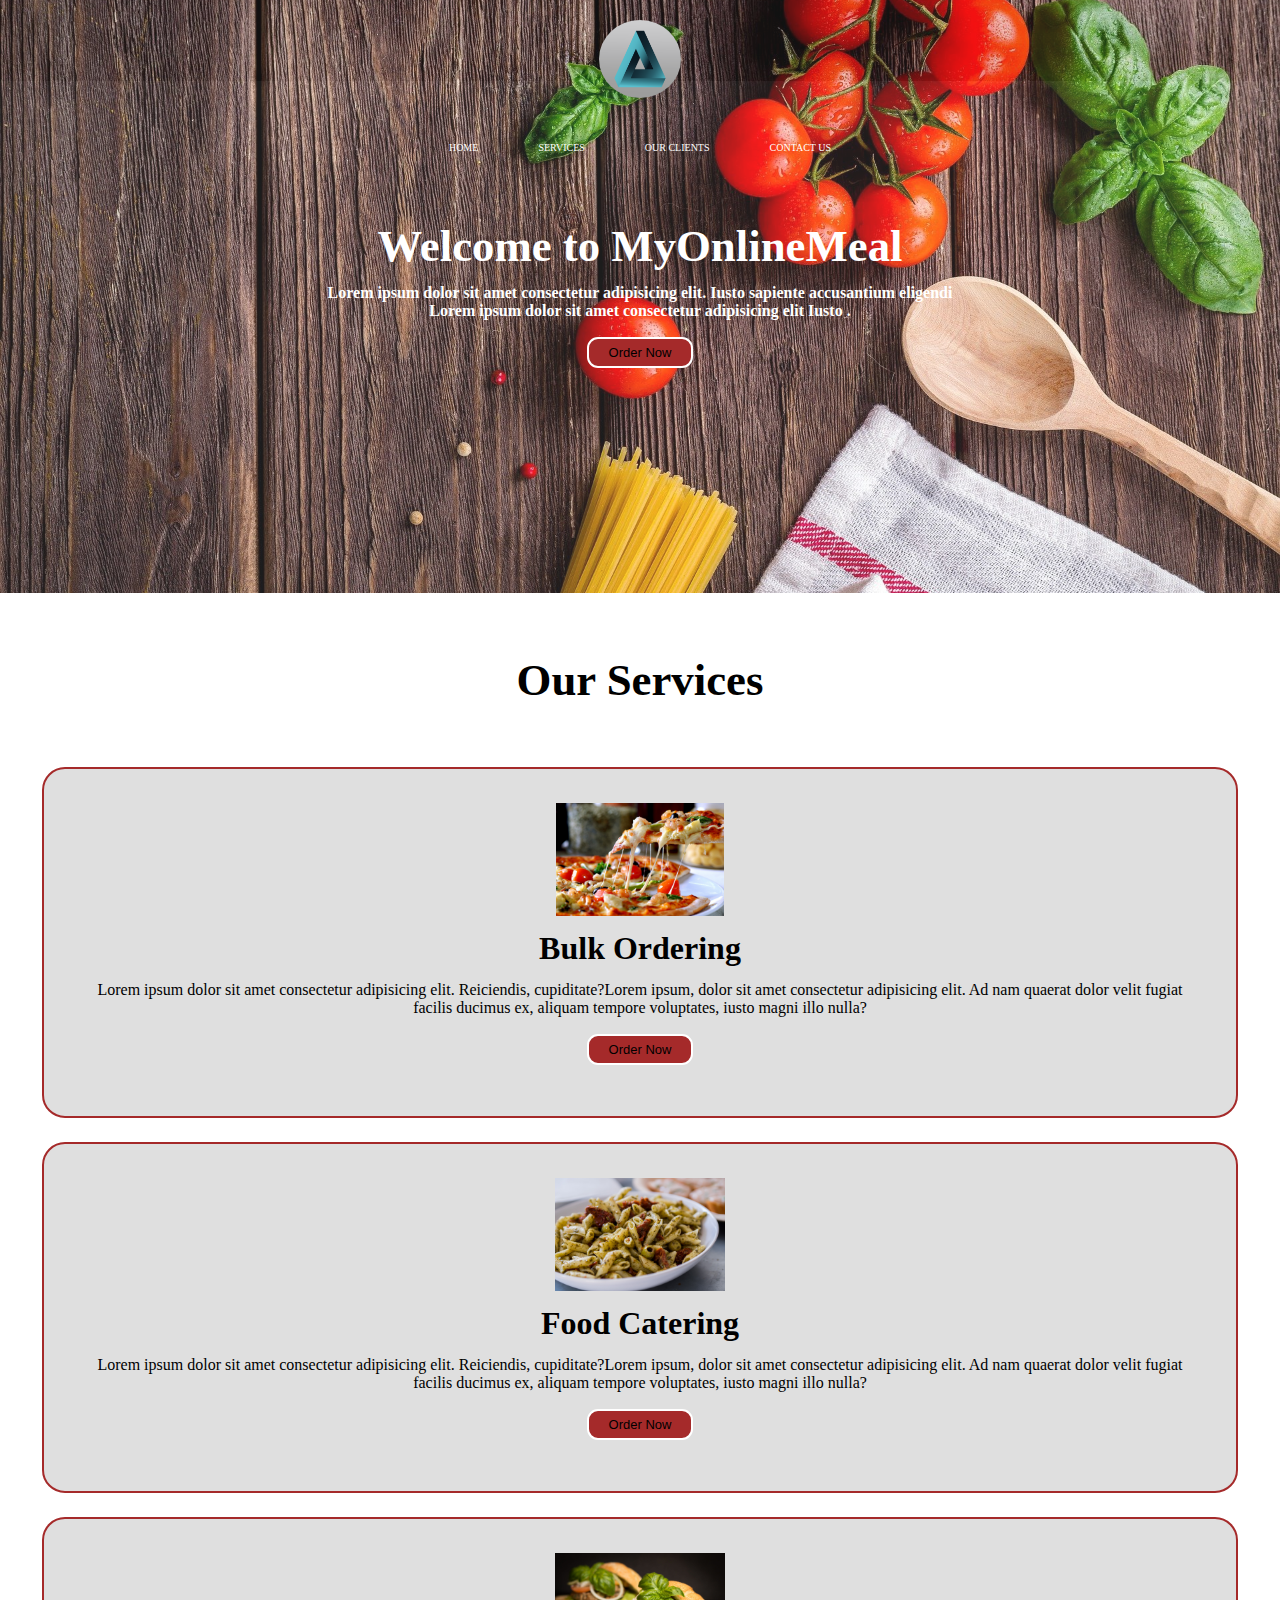
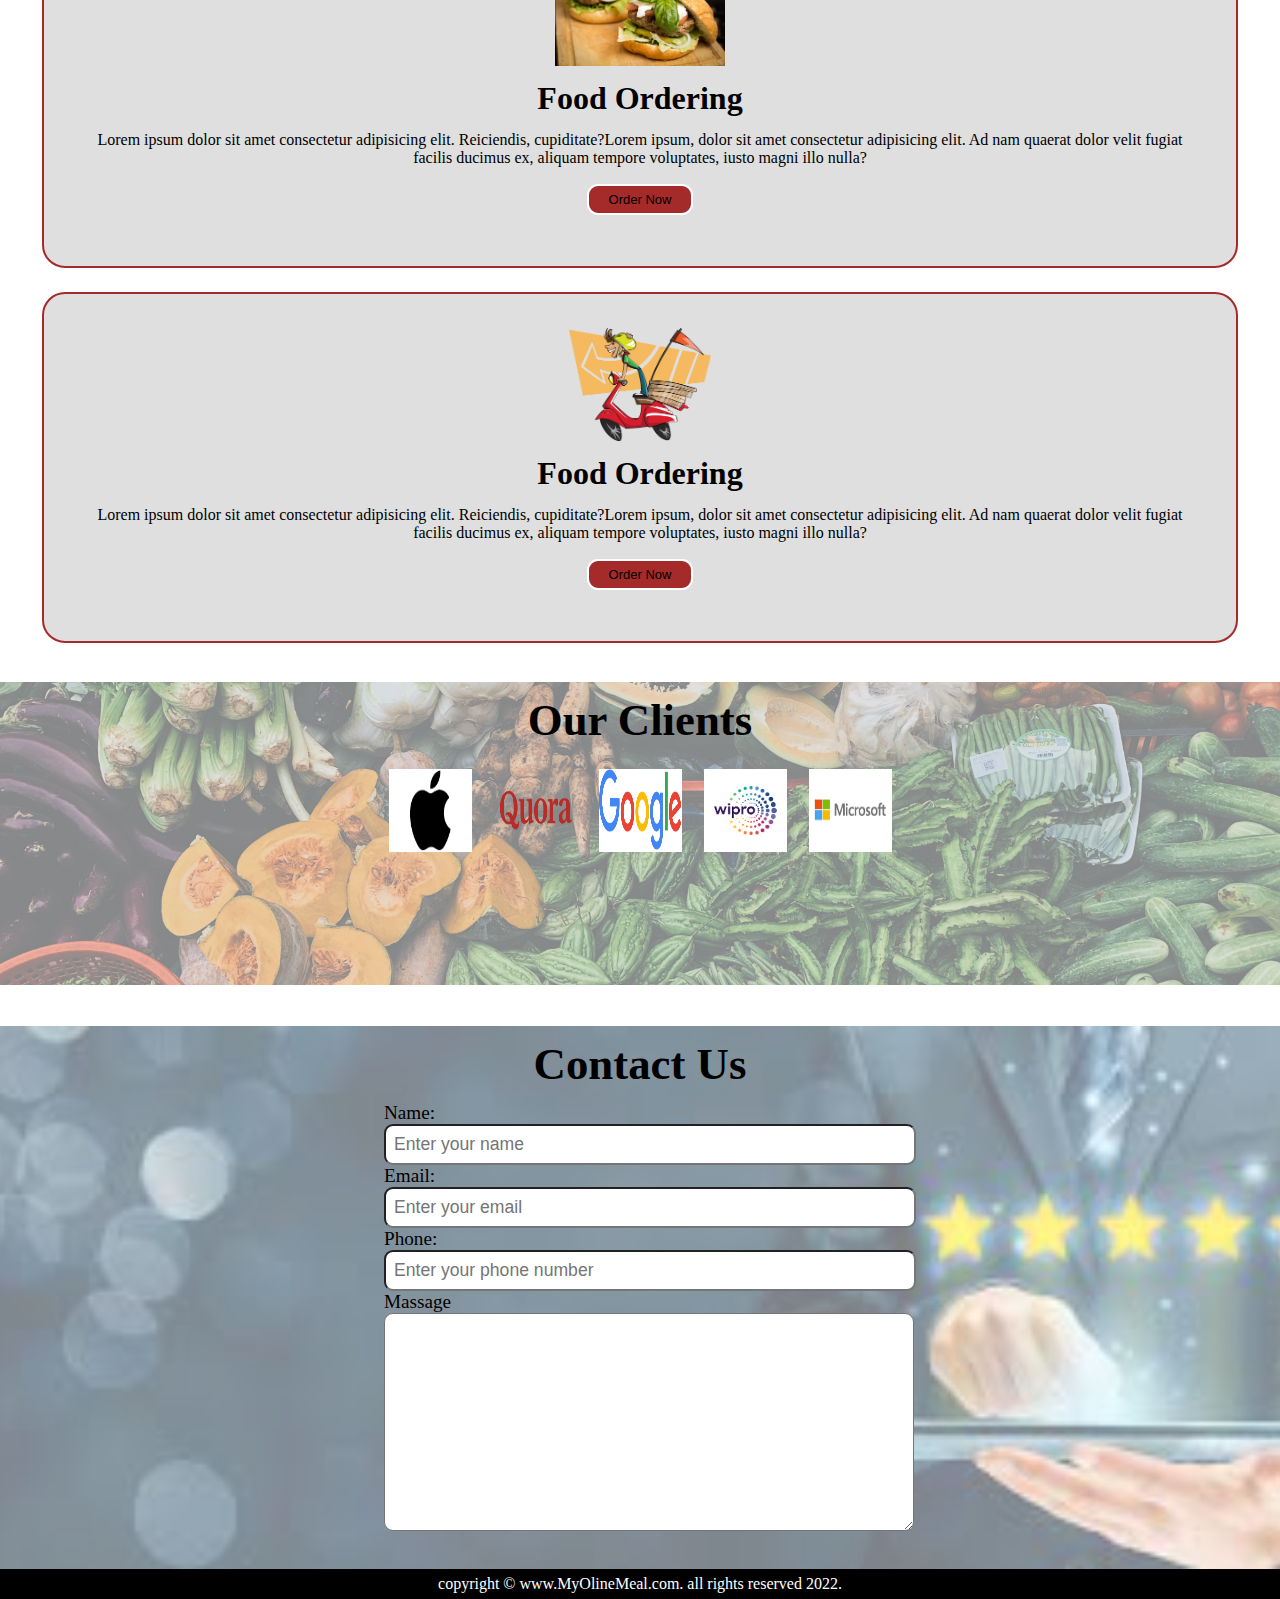
<file: index.html>
<!DOCTYPE html>
<html lang="en">

<head>
    <meta charset="UTF-8">
    <meta http-equiv="X-UA-Compatible" content="IE=edge">
    <meta name="viewport" content="width=device-width, initial-scale=1.0">
    <title>Food delievery in india | MyOnlineMeal.com</title>
    <link rel="stylesheet" href="css/style.css">
    <link rel="stylesheet" media=" screen and (max-width: 1300px) " href="css/phone.css">
    
</head>

<body>
    <nav id="navbar">
        <div id="logo">
            <img src="logo.png" alt="Myonlinemeal.com" width="8%">
        </div>

        <ul>
            <li class="item"><a href="#home">HOME </a></li>
            <li class="item"><a href="#services-container">SERVICES</a></li>
            <li class="item"><a href="#client-section">OUR CLIENTS</a></li>
            <li class="item"><a href="#contact">CONTACT US</a></li>
        </ul>
    </nav>

    <section id="home">
        <h1 class="h-primary">Welcome to MyOnlineMeal</h1>
        <p>Lorem ipsum dolor sit amet consectetur adipisicing elit. Iusto sapiente accusantium eligendi</p>
        <p>Lorem ipsum dolor sit amet consectetur adipisicing elit Iusto . </p>
        <button class="btn"><a href="#services-container">Order Now</a> </button>
    </section>


    <section id="services-container">


        <h1 class="h-primary1 center">Our Services</h1>


        <div id="services">

            <div class="box">
                <img src="pizza2.jpg" alt="Myonlinemeal">
                <h2 class="h-secondary center">Bulk Ordering </h2>
                <p class="center">Lorem ipsum dolor sit amet consectetur adipisicing elit. Reiciendis, cupiditate?Lorem
                    ipsum, dolor
                    sit amet consectetur adipisicing elit. Ad nam quaerat dolor velit fugiat facilis ducimus ex, aliquam
                    tempore voluptates, iusto magni illo nulla?</p>
                <button class="btn"><a href="http://www.google.com" target="_blank">Order Now</a></button>

            </div>
            <div class="box">
                <img src="pasta.jpg" alt="Myonlinemeal">
                <h2 class="h-secondary center">Food Catering </h2>
                <p class="center">Lorem ipsum dolor sit amet consectetur adipisicing elit. Reiciendis, cupiditate?Lorem
                    ipsum, dolor
                    sit amet consectetur adipisicing elit. Ad nam quaerat dolor velit fugiat facilis ducimus ex, aliquam
                    tempore voluptates, iusto magni illo nulla?</p>
                <button class="btn"><a href="https://pizzaonline.dominos.co.in/" target="_blank">Order Now</a></button>

            </div>


            <div class="box">
                <img src="hamburger.jpg" alt="Myonlinemeal">
                <h2 class="h-secondary center"> Food Ordering </h2>
                <p class="center">Lorem ipsum dolor sit amet consectetur adipisicing elit. Reiciendis, cupiditate?Lorem
                    ipsum, dolor
                    sit amet consectetur adipisicing elit. Ad nam quaerat dolor velit fugiat facilis ducimus ex, aliquam
                    tempore voluptates, iusto magni illo nulla?</p>
                <button class="btn"><a href="http://www.zomato.com" target="_blank">Order Now</a></button>
            </div>
            <div class="box">
                <img src="delivery.png" alt="Myonlinemeal">
                <h2 class="h-secondary center"> Food Ordering </h2>
                <p class="center">Lorem ipsum dolor sit amet consectetur adipisicing elit. Reiciendis, cupiditate?Lorem
                    ipsum, dolor
                    sit amet consectetur adipisicing elit. Ad nam quaerat dolor velit fugiat facilis ducimus ex, aliquam
                    tempore voluptates, iusto magni illo nulla?</p>
             <button class="btn"><a href="http://www.swiggy.com" target="_blank">Order Now</a></button>

            </div>
        </div>

    </section>

    <section id="client-section">
        <h1 class="h-primary center">Our Clients</h1>
        <div id="clients">
            <div class="client-item">
                <img src="img/apple.png" alt="Myonlinemeal">
            </div>
            <div class="client-item">
                <img src="img/Quora.png" alt="Myonlinemeal">
            </div>
            <div class="client-item">
                <img src="img/google.png" alt="Myonlinemeal">
            </div>
            <div class="client-item">
                <img src="img/wipro.png" alt="Myonlinemeal">
            </div>
            <div class="client-item">
                <img src="img/microsoft.png" alt="Myonlinemeal">
            </div>

        </div>

    </section>
    <section id="contact">

        <h1 class="h-primary center">Contact Us</h1>
        <div id="contact-box">
            <form action="">

                <div class="form-group">
                    <label for="name">Name:</label>
                    <input type="text" name="name " id="name" placeholder="Enter your name">
                </div>

                <div class="form-group">
                    <label for="email">Email:</label>
                    <input type="email" name="name " id="email" placeholder="Enter your email">
                </div>

                <div class="form-group">
                    <label for="phone">Phone:</label>
                    <input type="phone" name="name " id="phone" placeholder="Enter your phone number">
                </div>

                <div class="form-group">
                    <label for="Massage:">Massage</label>
                    <textarea type="text" name="Massage " id="Massage" cols="30" rows="10"></textarea>
                </div>
            </form>
        </div>


    </section>
    <footer>
        <div class="center">
            copyright &copy; www.MyOlineMeal.com. all rights reserved 2022.
        </div>
    </footer>

</body>

</html>
</file>
<file: css/phone.css>
/* body{background-color: crimson;} */



/* Navigtion  */

#navbar{
    flex-direction: column;
}

#navbar ul li a{
  font-size: 10px;
}

/* Home section  */

#home{
    height: 383px;
    padding: 105px 6px;

}
#home::before{
height: 591x;


}
#home p{
font-size: 16px;

}


/* services section */

#services{

flex-direction: column;

}
/* 
#services .box{


} */
 /* Client section */


#clients{
flex-wrap: wrap;
} 


#clients img{
    height: 83px;
    width: 83px;
    padding: -1px 11px;
}




 /* contact section */

 /* Utility classes */


 .h-primary {
    font-size: 2.8rem;

}
.btn{
    font-size: 13px;
}
</file>
<file: css/style.css>
/* css reset */
*{ margin: 0;
padding: 0;
}


html{
    scroll-behavior: smooth;
}
                 
 /* CSS variables  */


 /* Navigatin Bar */

 #navbar{  
    display: flex;
    top:0%;
    width: 100%;
    height: 81px;
    align-items: center;
    position: absolute ;
    /* background-color: rgb(82, 73, 73); */
    
  
 }

 /*Navigatin Bar: Logo and image */

 #logo {
margin: 10px 34px;
}

#logo img{
    height: 78px;
    width: 82px;
    margin: 10px 34px ;
    border-radius: 75%;
}
  /*Navigatin Bar: List styling */
#navbar ul{
    display: flex;
} 

 #navbar::before{
    content: "";
    background-color: black;
    position:absolute;
    height: 100%;
    width: 100%;
    top:0px;
    left: 0px;
    z-index: -1;
    opacity: 0.4;

}  

#navbar ul li{
    /* color: white; */
    list-style: none;
    font-size: 1.3rem;
}

#navbar ul li a{
    display: block;
    text-decoration: none;
    border-radius: 20px;
    padding: 20px 30px ;
    color: white;


}

#navbar ul li a:hover{
    color: black;
    background-color: grey ;
}

/*  Home section */
#home{
    display: flex;
    flex-direction: column;
   /* width: 100%; */
    height: 444px;
    padding: 3px 200px;
    justify-content: center;
    align-items: center ;
} 



#home::before {
    content: "";
    background:url("../vegetables.jpg") no-repeat center center/cover;
    position:absolute;
    height: 593px;
    width: 100%;
    z-index: -1;
    opacity: 0.89;
}
 #home h1{
     color: white;
     text-align: center;
 }
#home p{
    color:white;
    text-align: center;
    font-size: 1.5rem;
    font-weight: bold;
}


/* services section */

.h-primary{ text-align: center;}

/* Just Experiment */
/* .services-container{
background: url("../bird.jpg") no-repeat center center/cover; 
} */

#services{
    
    margin: -12px 21px;
    text-align: center ;
    display: flex;
    /* flex-direction: row; */
}
#services .box{
    border: 2px solid brown ;
    padding: 34px;
    margin: 12px 21px;
    background-color: rgb(223, 223, 223);
    border-radius: 23px; 
}

#services .box img{
    height: 113px;
    MARGIN: auto;
    DISPLAY: BLOCK;
}

/* clients section  */
#client-section {
    position:relative;
    height: 344px;
    margin-top: 39px;
}

#clients{
display: flex;
justify-content: center;
text-align: center;

}
#client-section::before {
  content: "";
  background:url("../veg.jpg") no-repeat center center/cover;
  position:absolute;
  height: 88%;
  width: 100%;
  z-index: -1;
  opacity: 0.49;
    
    }
    

.client-item{

padding: 3px;
margin: 8px;

}
#clients img{
    height: 120px;
    width: 202px;
}

/* contact section */

#contact{
    position: relative;
}
#contact::before{
    content:"";
    position : absolute;
    height: 100%;
    width: 100%;
    z-index: -1;
    opacity: 0.5;
    background: url("../bg1.jpg") no-repeat center center/cover;
}

#contact-box{

    display: flex;
    justify-content: center;
    align-items: center;
    padding-bottom: 34px;

}
#contact-box form{
width: 40%;

}
#contact-box label{
    font-size: 1.2rem;
    font-family: Georgia, 'Times New Roman', Times, serif;
}

#contact-box input ,
#contact-box textarea{
    width:100%;
    padding: 0.5rem;
    border-radius: 9px;
    font-size: 1.1rem;
}
/* utility classes */
.h-primary{
    font-size: 2.8rem;
    padding: 12px;
}
.h-primary1{
    font-size: 2.8rem;
    padding: 61px;
    text-align: center;
}


.h-secondary{
    font-family: 'Baloo Bhaina 2', cursive;
    font-size: 2rem;
    padding: 14px;
}


.btn{
    padding:6px 20px;
    border:2px solid white;
    background-color: brown;
    margin: 17px;
    font-size: 1.3rem;
    border-radius:11px;
}


.btn:hover{
    border:2px solid white;
    background-color: #dfdfdf;
    cursor: pointer;
}
.btn a{
    color: black;
    text-decoration: none;

}
footer{ 
     background: black;
    color: white;
    text-align: center;
    padding: 6px  12px;
    
    }
</file>
